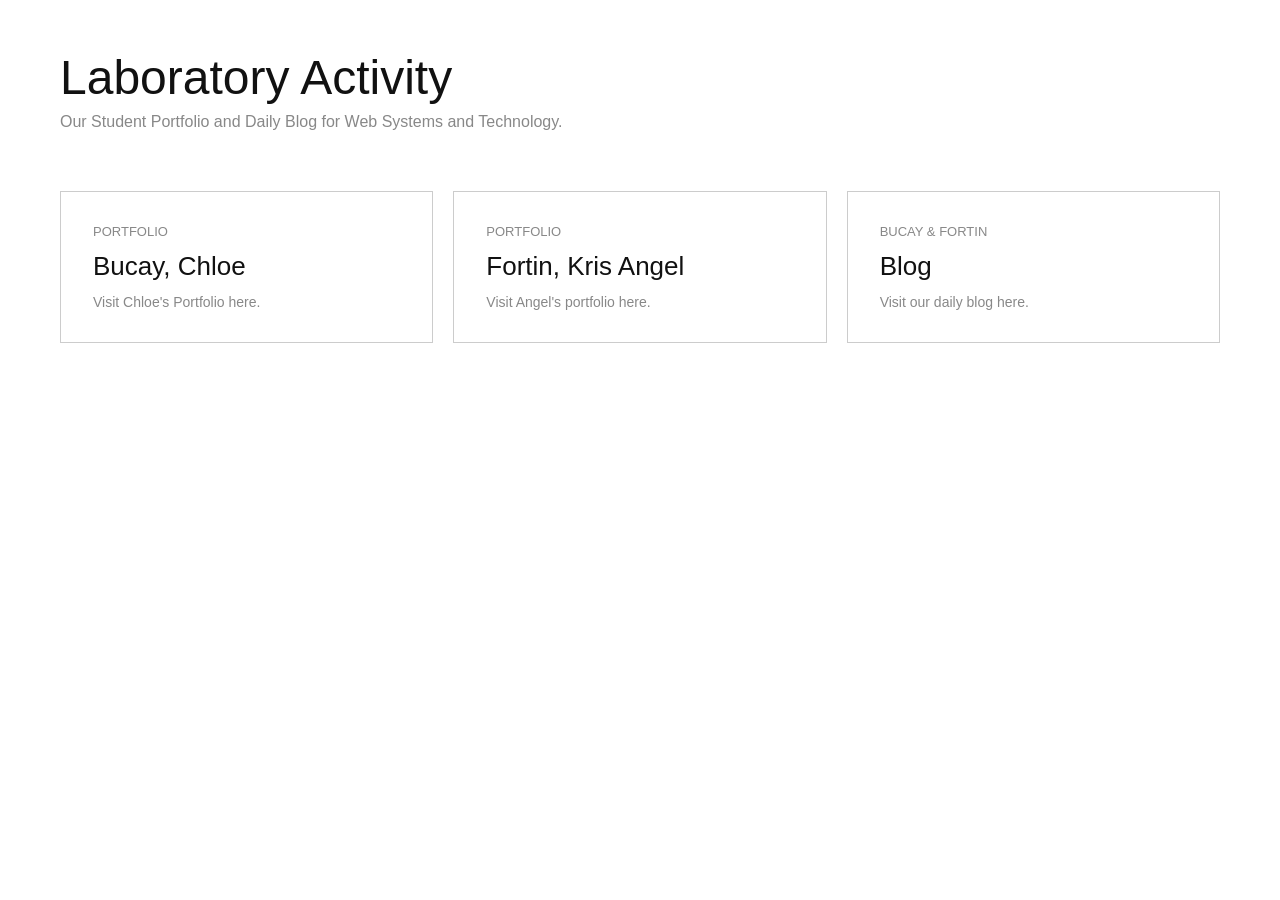
<file: index.html>
<!DOCTYPE html>
<html lang="en">
<head>
  <meta charset="UTF-8" />
  <meta name="viewport" content="width=device-width, initial-scale=1.0" />
  <title>Portfolio & Blog Repository</title>

  <style>
    * { margin: 0; padding: 0; box-sizing: border-box; }
    body {
      font-family: 'Google Sans', sans-serif;
      font-weight: 300;
      background: #fff;
      color: #111;
      min-height: 100vh;
      display: flex;
      flex-direction: column;
      padding: 50px 60px;
    }
    h1 {
      font-size: 48px;
      font-weight: 300;
      margin-bottom: 8px;
    }
    p.subtitle {
      font-size: 16px;
      color: #888;
      margin-bottom: 60px;
    }
    .grid {
      display: grid;
      grid-template-columns: repeat(3, 1fr);
      gap: 20px;
    }
    .card {
      border: 1px solid #ccc;
      padding: 32px;
      display: flex;
      flex-direction: column;
      gap: 12px;
      text-decoration: none;
      color: #111;
    }
    .card:hover {
    background: #f5f5f5;
    }
    .card .name {
      font-size: 13px;
      color: #888;
      text-transform: uppercase;
    }
    .card h2 {
      font-size: 26px;
      font-weight: 300;
    }
    .card p {
      font-size: 14px;
      color: #888;
    }
  </style>

</head>
<body>

  <h1>Laboratory Activity</h1>
  <p class="subtitle">Our Student Portfolio and Daily Blog for Web Systems and Technology.</p>

  <div class="grid">

     <!-- Chloe's Portfolio -->
    <a href="chloe-portfolio.html" class="card">
      <span class="name">PORTFOLIO</span>
      <h2>Bucay, Chloe</h2>
      <p>Visit Chloe's Portfolio here.</p>
    </a>

    <!--Kris' Portfolio-->
    <a href="kris-portfolio.html" class="card">
      <span class="name">PORTFOLIO</span>
      <h2>Fortin, Kris Angel</h2>
      <p>Visit Angel's portfolio here.</p>
    </a>
   

    <!--Our Shared Blog-->
    <a href="blog.html" class="card disabled">
      <span class="name">Bucay & Fortin</span>
      <h2>Blog</h2>
      <p>Visit our daily blog here.</p>
    </a>

  </div>

</body>
</html>
</file>
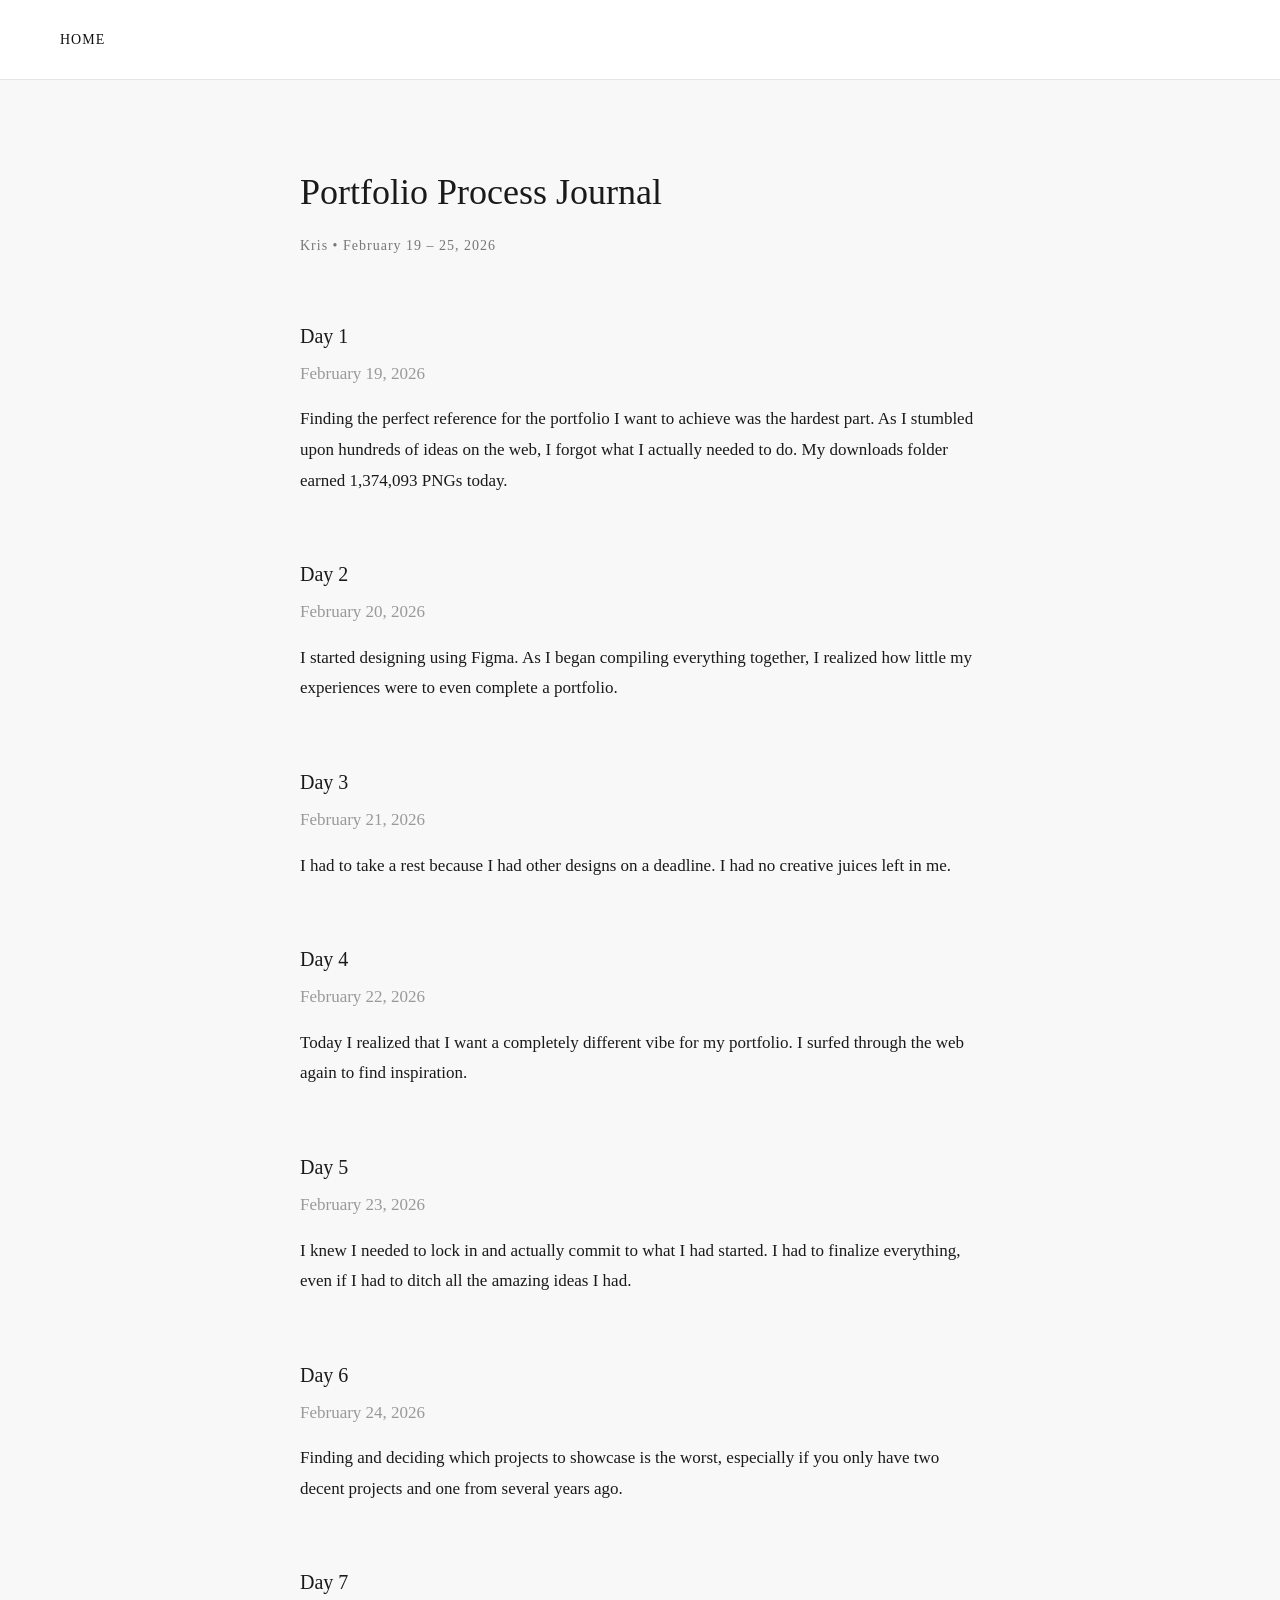
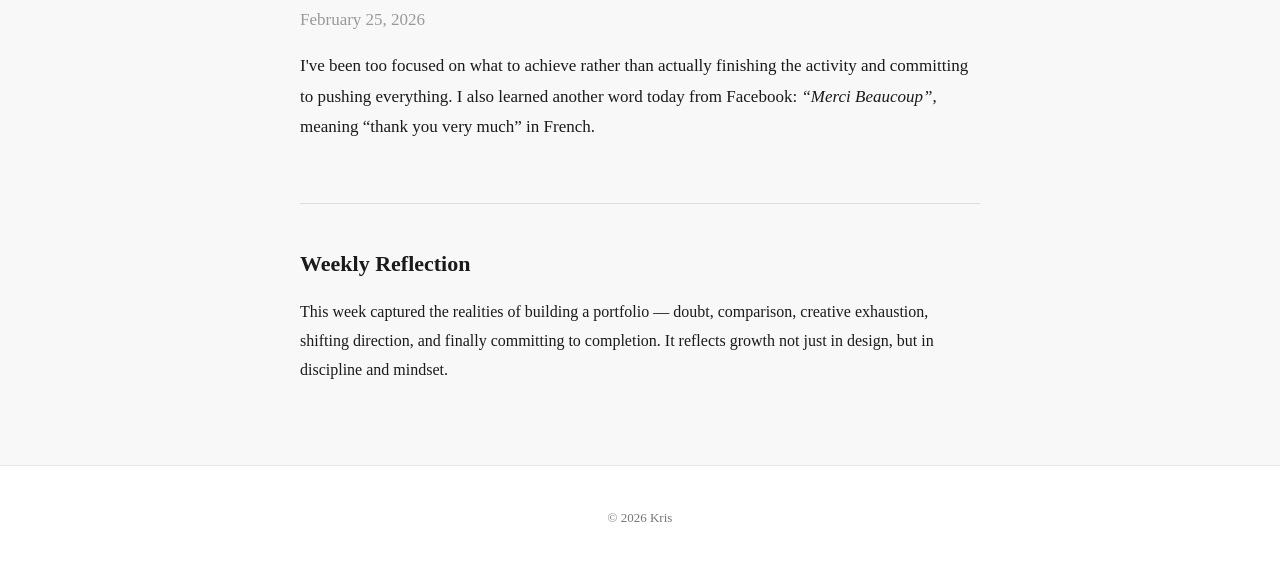
<file: blog.html>
<!DOCTYPE html>
<html lang="en">
<head>
    <meta charset="UTF-8"/>
    <meta name="viewport" content="width=device-width, initial-scale=1.0"/>
    <title>Blog</title>
    <link rel="stylesheet" href="css/blog-style.css"/>
</head>
<body>

<header class="header">
    <nav>
        <a href="index.html">Home</a>
    </nav>
</header>

<main class="container">

    <h1>Portfolio Process Journal</h1>
    <p class="subtitle">Kris • February 19 – 25, 2026</p>

    <section class="blog">

        <article class="post">
            <h2>Day 1</h2>
            <p class="meta">February 19, 2026</p>
            <p>
                Finding the perfect reference for the portfolio I want to achieve was the hardest part.
                As I stumbled upon hundreds of ideas on the web, I forgot what I actually needed to do.
                My downloads folder earned 1,374,093 PNGs today.
            </p>
        </article>

        <article class="post">
            <h2>Day 2</h2>
            <p class="meta">February 20, 2026</p>
            <p>
                I started designing using Figma. As I began compiling everything together,
                I realized how little my experiences were to even complete a portfolio.
            </p>
        </article>

        <article class="post">
            <h2>Day 3</h2>
            <p class="meta">February 21, 2026</p>
            <p>
                I had to take a rest because I had other designs on a deadline.
                I had no creative juices left in me.
            </p>
        </article>

        <article class="post">
            <h2>Day 4</h2>
            <p class="meta">February 22, 2026</p>
            <p>
                Today I realized that I want a completely different vibe for my portfolio.
                I surfed through the web again to find inspiration.
            </p>
        </article>

        <article class="post">
            <h2>Day 5</h2>
            <p class="meta">February 23, 2026</p>
            <p>
                I knew I needed to lock in and actually commit to what I had started.
                I had to finalize everything, even if I had to ditch all the amazing ideas I had.
            </p>
        </article>

        <article class="post">
            <h2>Day 6</h2>
            <p class="meta">February 24, 2026</p>
            <p>
                Finding and deciding which projects to showcase is the worst,
                especially if you only have two decent projects and one from several years ago.
            </p>
        </article>

        <article class="post">
            <h2>Day 7</h2>
            <p class="meta">February 25, 2026</p>
            <p>
                I've been too focused on what to achieve rather than actually finishing
                the activity and committing to pushing everything. I also learned another
                word today from Facebook: <em>“Merci Beaucoup”</em>, meaning “thank you very much” in French.
            </p>
        </article>

    </section>

    <section class="summary">
        <h2>Weekly Reflection</h2>
        <p>
            This week captured the realities of building a portfolio — doubt, comparison,
            creative exhaustion, shifting direction, and finally committing to completion.
            It reflects growth not just in design, but in discipline and mindset.
        </p>
    </section>

</main>

<footer class="footer">
    <p>&copy; 2026 Kris</p>
</footer>

</body>
</html>
</file>
<file: css/blog-style.css>
* {
    margin: 0;
    padding: 0;
    box-sizing: border-box;
}

body {
    font-family: "Georgia", serif;
    background: #f8f8f8;
    color: #1a1a1a;
    line-height: 1.8;
}

.header {
    padding: 25px 60px;
    border-bottom: 1px solid #e5e5e5;
    background: #ffffff;
}

.header a {
    text-decoration: none;
    color: #111;
    font-size: 14px;
    letter-spacing: 1px;
    text-transform: uppercase;
}

.container {
    max-width: 720px;
    margin: 80px auto;
    padding: 0 20px;
}

h1 {
    font-size: 36px;
    font-weight: 500;
    margin-bottom: 8px;
}

.subtitle {
    color: #777;
    margin-bottom: 60px;
    font-size: 14px;
    letter-spacing: 1px;
}

.post {
    margin-bottom: 60px;
}

.post h2 {
    font-size: 20px;
    margin-bottom: 5px;
    font-weight: 500;
}

.meta {
    font-size: 13px;
    color: #999;
    margin-bottom: 15px;
}

.post p {
    font-size: 17px;
}

.summary {
    border-top: 1px solid #ddd;
    padding-top: 40px;
    margin-top: 40px;
}

.summary h2 {
    font-size: 22px;
    margin-bottom: 15px;
}

.footer {
    text-align: center;
    padding: 40px 0;
    font-size: 13px;
    color: #777;
    border-top: 1px solid #e5e5e5;
    background: #ffffff;
}
</file>
